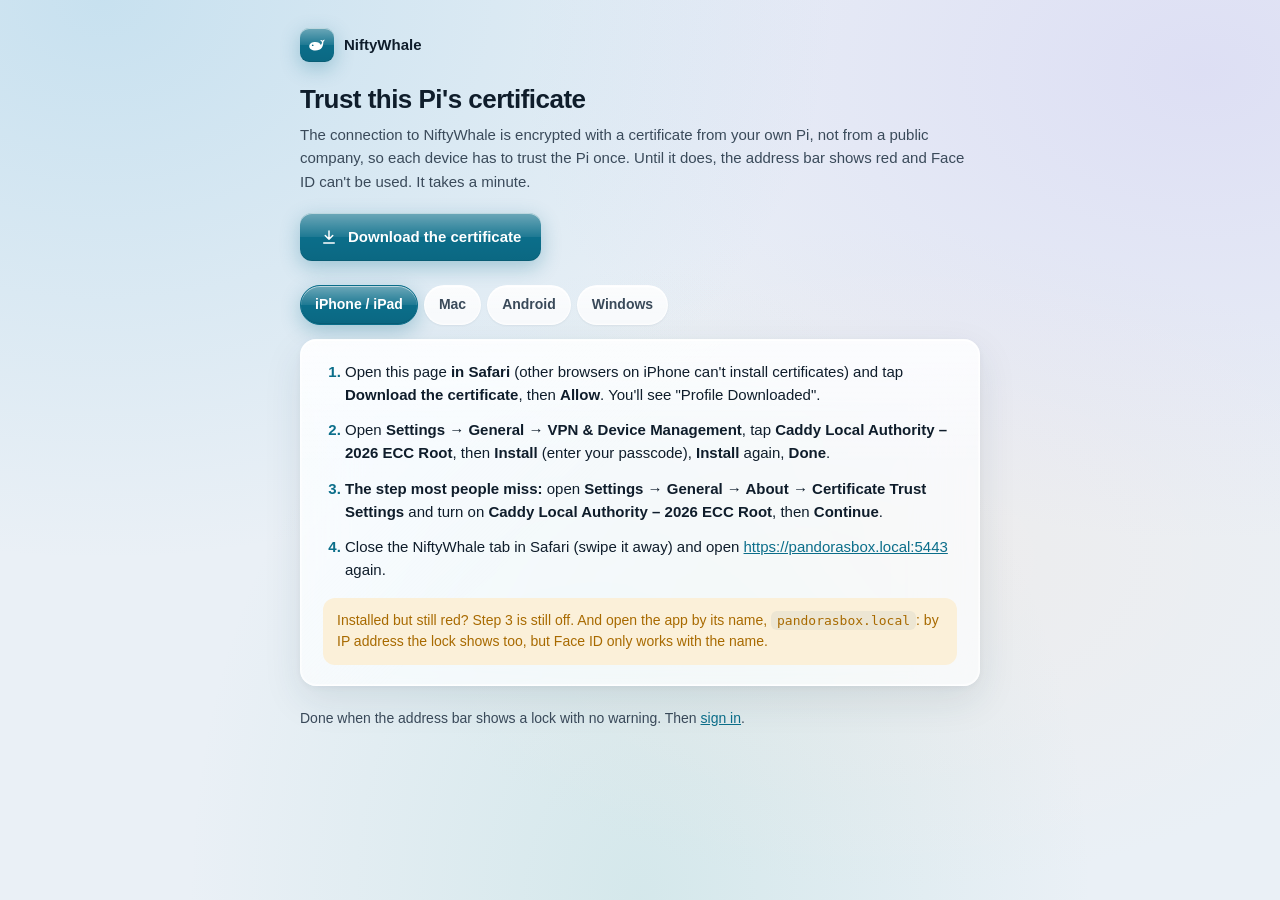
<file: templates/trust.html>
<!DOCTYPE html>
<html lang="en">
<head>
<meta charset="UTF-8">
<meta name="viewport" content="width=device-width, initial-scale=1, viewport-fit=cover">
<meta name="format-detection" content="telephone=no">
<meta name="theme-color" content="#eaf0f6" data-light="#eaf0f6" data-dark="#09131e">
<meta name="robots" content="noindex">
<title>Trust this Pi · NiftyWhale</title>
<link rel="icon" href="/static/favicon.svg" type="image/svg+xml">
<script src="/static/theme.js"></script>
<link rel="stylesheet" href="/static/theme.css">
<style>
    /* Colours: static/theme.css (both palettes, picked by static/theme.js). */
    :root { --font: -apple-system, BlinkMacSystemFont, "Segoe UI", Inter, Roboto, "Helvetica Neue", Arial, sans-serif;
            --mono: ui-monospace, "SF Mono", Menlo, Consolas, monospace; }
    * { box-sizing: border-box; margin: 0; padding: 0; }
    [hidden] { display: none !important; }
    html { -webkit-text-size-adjust: 100%; }
    body { font-family: var(--font); background: var(--plane); color: var(--ink); font-size: 15px; line-height: 1.55; -webkit-font-smoothing: antialiased;
           padding: calc(28px + env(safe-area-inset-top, 0px)) max(18px, env(safe-area-inset-right, 0px)) calc(40px + env(safe-area-inset-bottom, 0px)) max(18px, env(safe-area-inset-left, 0px)); }
    main { max-width: 680px; margin: 0 auto; }
    .logo { display: flex; align-items: center; gap: 10px; font-weight: 700; margin-bottom: 22px; }
    .logo span { width: 34px; height: 34px; border-radius: 9px; background: var(--accent); display: grid; place-items: center; }
    h1 { font-size: 26px; letter-spacing: -0.02em; line-height: 1.2; margin-bottom: 8px; }
    .lead { color: var(--ink-2); margin-bottom: 20px; }
    .dl { display: inline-flex; align-items: center; gap: 10px; height: 48px; padding: 0 20px; border-radius: 12px; background: var(--accent);
          color: var(--accent-ink); font-weight: 650; text-decoration: none; margin-bottom: 24px; }
    .tabs { display: flex; gap: 6px; flex-wrap: wrap; margin-bottom: 14px; }
    .tabs button { font: inherit; font-size: 14px; font-weight: 600; padding: 8px 14px; border-radius: 999px; border: 1px solid var(--line);
                   background: var(--surface); color: var(--ink-2); cursor: pointer; min-height: 38px; }
    .tabs button[aria-pressed="true"] { background: var(--accent); border-color: var(--accent); color: var(--accent-ink); }
    section { background: var(--surface); border: 1px solid var(--line); border-radius: 16px; padding: 20px 22px; }
    ol { padding-left: 22px; display: grid; gap: 12px; }
    li::marker { font-weight: 700; color: var(--accent); }
    b { color: var(--ink); }
    .path { font-weight: 600; color: var(--ink); }
    code, .mono { font-family: var(--mono); font-size: 13px; background: var(--sunk); padding: 2px 6px; border-radius: 6px; overflow-wrap: anywhere; }
    pre { font-family: var(--mono); font-size: 12.5px; background: var(--sunk); padding: 10px 12px; border-radius: 10px; overflow-x: auto; margin-top: 8px; }
    .note { margin-top: 16px; padding: 12px 14px; border-radius: 12px; background: var(--warn-soft); color: var(--warn); font-size: 14px; }
    .ok { margin-top: 22px; color: var(--ink-2); font-size: 14px; }
    a { color: var(--accent); }
</style>
</head>
<body>
<main>
    <div class="logo"><span><svg width="20" height="20" viewBox="0 0 24 24" fill="#fff" aria-hidden="true"><path fill-rule="evenodd" transform="translate(.4 .7) scale(.92)" d="M2.5 14C2.5 10.4 6.3 8.5 10.5 8.5c3.7 0 6.1 1.7 7.1 3.9.9-1.2 1.5-2.6 1.6-4.1L16.9 6.4c.6-.9 2.2-.8 3 .3.6-1 1.9-1.6 2.9-1.2l-1.9 2.9c-.2 3.2-.6 5.6-2 7.5-1.8 2.4-4.6 3.6-8.4 3.6-4.7 0-8-2-8-5.5z M8.1 12.6a1.1 1.1 0 1 0-2.2 0 1.1 1.1 0 1 0 2.2 0z"/></svg></span>NiftyWhale</div>
    <h1>Trust this Pi's certificate</h1>
    <p class="lead">The connection to NiftyWhale is encrypted with a certificate from your own Pi, not from a public company, so each
        device has to trust the Pi once. Until it does, the address bar shows red and Face ID can't be used. It takes a minute.</p>
    <a class="dl" href="/niftywhale-root-ca.crt" download="niftywhale-root-ca.crt">
        <svg width="18" height="18" viewBox="0 0 24 24" fill="none" stroke="currentColor" stroke-width="2" stroke-linecap="round" stroke-linejoin="round" aria-hidden="true"><path d="M12 4v11M7 10l5 5 5-5M5 20h14"/></svg>
        Download the certificate</a>

    <div class="tabs" role="group" aria-label="Your device">
        <button type="button" data-os="ios">iPhone / iPad</button><button type="button" data-os="mac">Mac</button>
        <button type="button" data-os="android">Android</button><button type="button" data-os="win">Windows</button>
    </div>

    <section data-for="ios"><ol>
        <li>Open this page <b>in Safari</b> (other browsers on iPhone can't install certificates) and tap <b>Download the certificate</b>, then <b>Allow</b>. You'll see "Profile Downloaded".</li>
        <li>Open <span class="path">Settings → General → VPN &amp; Device Management</span>, tap <b>Caddy Local Authority – 2026 ECC Root</b>, then <b>Install</b> (enter your passcode), <b>Install</b> again, <b>Done</b>.</li>
        <li><b>The step most people miss:</b> open <span class="path">Settings → General → About → Certificate Trust Settings</span> and turn on
            <b>Caddy Local Authority – 2026 ECC Root</b>, then <b>Continue</b>.</li>
        <li>Close the NiftyWhale tab in Safari (swipe it away) and open <a href="https://pandorasbox.local:5443">https://pandorasbox.local:5443</a> again.</li>
    </ol>
    <p class="note">Installed but still red? Step 3 is still off. And open the app by its name, <code>pandorasbox.local</code>: by IP address the lock shows too, but Face ID only works with the name.</p></section>

    <section data-for="mac" hidden><ol>
        <li>Click <b>Download the certificate</b> and open the downloaded file. <b>Keychain Access</b> opens and adds it to the <b>login</b> keychain.</li>
        <li>In Keychain Access, find <b>Caddy Local Authority – 2026 ECC Root</b> (search for "Caddy") and double-click it.</li>
        <li><b>The step most people miss:</b> open <b>Trust</b>, set <b>When using this certificate</b> to <b>Always Trust</b>, close the window and enter your Mac password.</li>
        <li>Quit the browser completely (<b>⌘Q</b>) and open <a href="https://pandorasbox.local:5443">https://pandorasbox.local:5443</a> again.</li>
    </ol>
    <p class="note">Firefox keeps its own list: <span class="path">Settings → Privacy &amp; Security → Certificates → View Certificates → Authorities → Import</span>, choose the file and tick <b>Trust this CA to identify websites</b>.</p>
    <p class="ok">Or in Terminal, in one go:</p>
    <pre>sudo security add-trusted-cert -d -r trustRoot -k /Library/Keychains/System.keychain ~/Downloads/niftywhale-root-ca.crt</pre></section>

    <section data-for="android" hidden><ol>
        <li>Download the certificate.</li>
        <li><span class="path">Settings → Security &amp; privacy → More security settings → Encryption &amp; credentials → Install a certificate → CA certificate</span>, then <b>Install anyway</b> and pick the file.</li>
        <li>Reopen <a href="https://pandorasbox.local:5443">https://pandorasbox.local:5443</a>. If <code>.local</code> names don't open on your Android, use <code>https://192.168.1.50:5443</code>.</li>
    </ol></section>

    <section data-for="win" hidden><ol>
        <li>Download the certificate and double-click it, then <b>Install Certificate…</b>.</li>
        <li>Choose <b>Local Machine</b>, then <b>Place all certificates in the following store → Trusted Root Certification Authorities</b>, <b>Next</b>, <b>Finish</b>.</li>
        <li>Restart the browser and open <a href="https://pandorasbox.local:5443">https://pandorasbox.local:5443</a>.</li>
    </ol></section>

    <p class="ok">Done when the address bar shows a lock with no warning. Then <a href="/login">sign in</a>.</p>
</main>
<script>
(function () {
    const ua = navigator.userAgent, touchMac = /Macintosh/.test(ua) && navigator.maxTouchPoints > 1;
    const os = /iPhone|iPad|iPod/.test(ua) || touchMac ? 'ios' : /Macintosh/.test(ua) ? 'mac' : /Android/.test(ua) ? 'android' : /Windows/.test(ua) ? 'win' : 'ios';
    const show = (k) => {
        document.querySelectorAll('[data-os]').forEach((b) => b.setAttribute('aria-pressed', String(b.dataset.os === k)));
        document.querySelectorAll('[data-for]').forEach((s) => { s.hidden = s.dataset.for !== k; });
    };
    document.querySelectorAll('[data-os]').forEach((b) => b.addEventListener('click', () => show(b.dataset.os)));
    show(os);
})();
</script>
</body>
</html>
</file>
<file: static/theme.css>
/* NiftyWhale's palette and its two styles: the one place colours are defined. static/theme.js sets, before the
   page paints, <html data-theme> (Light, Dark, or System: the device's setting) and <html data-style>:
     glass    (the default) translucent panels with blur, specular edges and glossy controls over a tinted plane;
     classic  solid flat surfaces, square corners, no gradients, blur or shadows; the same layout.
   Every page builds on these tokens. Sizes and fonts stay with each page; the styles set the corner radii. */
:root {
    color-scheme: light;
    --plane: #eaf0f6;
    --surface: #f8fafc;              /* solid: charts, sticky headers and menus paint with it */
    --glass: rgba(255, 255, 255, 0.68);   /* the glass panels below: about --surface over --plane */
    --sunk: rgba(107, 133, 160, 0.10);
    --line: rgba(125, 149, 174, 0.20);
    --line-strong: rgba(127, 149, 173, 0.38);
    --ink: #0f1d2b;
    --ink-2: #3a4a5a;
    --ink-3: #6b7b8c;
    --accent: #0b6e8a;          /* deep sea teal: interactive chrome only */
    --accent-ink: #ffffff;
    --accent-soft: #e2f1f5;
    --good: #1a7f4b;  --good-soft: #e3f4ea;
    --warn: #a86a00;  --warn-soft: #fbf0d9;
    --bad: #b42318;   --bad-soft: #fbe4e2;
    --ob: rgba(11, 110, 138, 0.20);  --ob-line: rgba(11, 110, 138, 0.7);
    --fvg: rgba(214, 158, 46, 0.22); --fvg-line: rgba(176, 120, 20, 0.7);
    --up: #1a7f4b; --down: #c0392b;
    /* Gain / loss in charts (teal-green against orange-red): validated for colour-blind separation on this
       surface (deutan/protan ΔE 10.6), where the green / red of --good / --bad sits at the 6.0 floor. */
    --gain: #0b8a74; --loss: #d0532a;
    --vwap: #7c3aed; --bb: #64748b; --bb-fill: rgba(100, 116, 139, 0.08); --orb: rgba(37, 99, 235, 0.07); --orb-line: #2563eb;
    --shadow: 0 14px 38px rgba(33, 57, 82, 0.10), 0 2px 8px rgba(33, 57, 82, 0.05);
    /* Glass: the sheen across a panel's top, its specular top edge, the rim inside its border, its edge. */
    --sheen: rgba(255, 255, 255, 0.55); --spec: rgba(255, 255, 255, 0.95);
    --rim: rgba(255, 255, 255, 0.42); --rim-low: rgba(255, 255, 255, 0.20); --glass-edge: rgba(255, 255, 255, 0.70);
    --gloss: rgba(255, 255, 255, 0.40);   /* the highlight on a solid (accent) control */
    /* The glass style's backdrop: four soft glows over the plane (each palette sets its own). */
    --amb-1: rgba(120, 190, 224, 0.30); --amb-2: rgba(185, 174, 239, 0.26);
    --amb-3: rgba(255, 214, 186, 0.16); --amb-4: rgba(126, 199, 191, 0.20);
}
:root[data-theme="dark"] {
    color-scheme: dark;
    --plane: #09131e; --surface: #13202e; --glass: rgba(22, 36, 51, 0.76); --sunk: rgba(2, 8, 15, 0.26);
    --line: rgba(195, 220, 243, 0.12); --line-strong: rgba(195, 220, 243, 0.22);
    --ink: #e6edf3; --ink-2: #b6c3cf; --ink-3: #7d8e9e;
    --accent: #3fb5d4; --accent-ink: #04202a; --accent-soft: #11313d;
    --good: #4cc38a; --good-soft: #10301f;
    --warn: #e0a83a; --warn-soft: #33270c;
    --bad: #f0857a;  --bad-soft: #3a1714;
    --ob: rgba(63, 181, 212, 0.20); --ob-line: rgba(63, 181, 212, 0.75);
    --fvg: rgba(224, 168, 58, 0.20); --fvg-line: rgba(224, 168, 58, 0.75);
    --up: #4cc38a; --down: #f0857a;
    --gain: #2ea597; --loss: #dd6b3d;     /* validated on this surface: ΔE 12.8 under deutan (--good / --bad fail at 3.1) */
    --vwap: #b794f6; --bb: #94a3b8; --bb-fill: rgba(148, 163, 184, 0.09); --orb: rgba(96, 165, 250, 0.09); --orb-line: #60a5fa;
    --shadow: 0 18px 48px rgba(0, 0, 0, 0.30), 0 2px 10px rgba(0, 0, 0, 0.18);
    --sheen: rgba(255, 255, 255, 0.075); --spec: rgba(255, 255, 255, 0.20);
    --rim: rgba(255, 255, 255, 0.06); --rim-low: rgba(255, 255, 255, 0.03); --glass-edge: rgba(195, 220, 243, 0.16);
    --gloss: rgba(255, 255, 255, 0.30);
    --amb-1: rgba(31, 104, 139, 0.30); --amb-2: rgba(87, 62, 137, 0.26);
    --amb-3: rgba(120, 66, 40, 0.10); --amb-4: rgba(21, 111, 106, 0.18);
}

/* ------------------------------------------------------------------ glass (the default style)
   Panels of --glass over a tinted plane: blur and saturation behind, a sheen across the top, a specular top
   edge and a rim inside the border. Controls are capsules with the same highlights; solid (accent) controls
   carry a gloss. --surface stays solid for whatever paints on top of something else (chart canvases, sticky
   headers, menus). Only named panels get the glass: a bare section or article is often layout (the dashboard's
   blocks, the sign-in page's dark brand panel), so pages' own panels are listed (docs #doc, trust section[data-for]).
   The market's mood (index.html, applyMood) glows behind all of it in both styles. */
:root:not([data-style="classic"]) { --r-sm: 8px; --r-md: 11px; --r-lg: 18px; }
:root body {
    background:
        radial-gradient(ellipse at 8% 0%, var(--amb-1), transparent 44%),
        radial-gradient(ellipse at 94% 8%, var(--amb-2), transparent 40%),
        radial-gradient(ellipse at 70% 62%, var(--amb-3), transparent 42%),
        radial-gradient(ellipse at 50% 100%, var(--amb-4), transparent 50%),
        var(--plane);
    background-attachment: fixed;
}

/* The bars: glass, the mood's wash (the page's own background-image) left alone. */
:root .topbar,
:root .ticker {
    background-color: var(--glass);
    border-color: var(--glass-edge);
    box-shadow: 0 10px 30px rgba(38, 60, 84, 0.08), inset 0 1px 0 var(--spec), inset 0 -1px 0 var(--rim-low);
    -webkit-backdrop-filter: blur(30px) saturate(190%);
    backdrop-filter: blur(30px) saturate(190%);
}
:root .card,
:root #doc,
:root section[data-for],
:root .table-wrap,
:root .smf-card,
:root .box,
:root .fullchart,
:root .modal,
:root .ask,
:root .drawer,
:root .nb-panel,
:root .ch-pal,
:root .tm-menu,
:root .pane .card {
    background-color: var(--glass);
    background-image:
        linear-gradient(180deg, var(--sheen) 0, transparent 120px),
        linear-gradient(135deg, var(--rim) 0%, transparent 42%);
    border-color: var(--glass-edge);
    box-shadow: var(--shadow), inset 0 1px 0 var(--spec), inset 0 0 0 1px var(--rim), inset 0 -1px 1px var(--rim-low);
    -webkit-backdrop-filter: blur(30px) saturate(190%);
    backdrop-filter: blur(30px) saturate(190%);
}
:root .pane .card {
    border: 1px solid var(--glass-edge);
    border-radius: 26px;
    padding: 30px;
}

/* Capsule controls: a sheen and a specular edge on whatever colour the page gives them. */
:root .btn,
:root .back,
:root .tabs button,
:root .cbtn,
:root .ovl button,
:root .fchip,
:root .tchip,
:root .smp-chip,
:root .seg,
:root .modes,
:root .theme-seg {
    border-color: var(--glass-edge);
    background-image: linear-gradient(180deg, var(--sheen), transparent 70%);
    box-shadow: 0 1px 2px rgba(15, 29, 43, 0.06), inset 0 1px 0 var(--spec), inset 0 -1px 0 var(--rim-low);
    -webkit-backdrop-filter: blur(16px) saturate(170%);
    backdrop-filter: blur(16px) saturate(170%);
}
:root .btn:hover:not(:disabled),
:root .fchip:hover:not(:disabled),
:root .tchip:hover { background-image: linear-gradient(180deg, var(--spec), var(--sheen) 60%, transparent); }
/* Solid controls (accent, danger): a gloss over the top half and a glow in their own colour. */
:root .btn-primary,
:root .btn-danger,
:root .dl,
:root .brand-mark,
:root .logo span,
:root .mode-thumb,
:root .seg button[aria-pressed="true"],
:root .tabs button[aria-pressed="true"] {
    background-image: linear-gradient(180deg, var(--gloss) 0%, rgba(255, 255, 255, 0.08) 50%, rgba(255, 255, 255, 0) 51%, rgba(0, 0, 0, 0.06) 100%);
    box-shadow: 0 6px 20px color-mix(in srgb, var(--accent) 30%, transparent), inset 0 1px 0 rgba(255, 255, 255, 0.55),
                inset 0 -1px 0 rgba(0, 0, 0, 0.10);
}
:root .btn-danger,
:root .btn-primary[data-role="stop"] { box-shadow: 0 6px 20px color-mix(in srgb, var(--bad) 30%, transparent), inset 0 1px 0 rgba(255, 255, 255, 0.5); }
:root input:not([type="checkbox"]):not([type="radio"]):not([type="range"]):not([type="color"]),
:root select,
:root textarea {
    border-color: var(--line-strong);
    background-color: var(--surface);
    box-shadow: inset 0 1px 2px rgba(15, 29, 43, 0.06);
}
:root .theme-seg button[aria-checked="true"] {
    background: color-mix(in srgb, var(--surface) 82%, white);
    background-image: linear-gradient(180deg, var(--spec), transparent 80%);
    box-shadow: 0 3px 10px rgba(35, 57, 80, 0.14), inset 0 1px 0 var(--spec);
}
:root[data-theme="dark"] .theme-seg button[aria-checked="true"] {
    background: color-mix(in srgb, var(--surface) 84%, white 10%);
    box-shadow: 0 3px 12px rgba(0, 0, 0, 0.30), inset 0 1px 0 var(--spec);
}
/* Phones and tablets: the sidebar slides in over the page as a sheet. Over the dimmed page a panel as clear as the
   desktop's turns grey, so the sheet is denser frosted glass with an edge highlight; its sticky header is the same
   glass (not a solid band); the page behind it blurs a little. */
@media (max-width: 960px) {
    :root:not([data-style="classic"]) .sidebar {
        background-color: color-mix(in srgb, var(--surface) 88%, transparent);
        background-image: linear-gradient(180deg, var(--sheen) 0, transparent 160px);
        border-color: var(--glass-edge);
        box-shadow: 18px 0 50px rgba(5, 12, 18, 0.28), inset -1px 0 0 var(--rim), inset 0 1px 0 var(--spec);
        -webkit-backdrop-filter: blur(34px) saturate(190%);
        backdrop-filter: blur(34px) saturate(190%);
    }
    :root:not([data-style="classic"]) .sb-bar {
        background: color-mix(in srgb, var(--surface) 72%, transparent);
        -webkit-backdrop-filter: blur(20px) saturate(180%);
        backdrop-filter: blur(20px) saturate(180%);
        margin: 0 -18px 2px; padding-left: 18px; padding-right: 18px;
    }
    :root:not([data-style="classic"]) .sb-scrim {
        background: rgba(5, 12, 18, 0.32);
        -webkit-backdrop-filter: blur(3px);
        backdrop-filter: blur(3px);
    }
    :root[data-style="classic"] .sidebar { border-radius: 0; box-shadow: 2px 0 10px rgba(0, 0, 0, 0.2); }
}

/* Desktop: the sidebar's sticky bar is clear over the card at rest, so the card's sheen runs unbroken behind
   "Controls"; once settings scroll under it, it frosts as the sheet's does. */
@media (min-width: 961px) and (min-height: 760px) {
    :root:not([data-style="classic"]) .sb-bar { background: transparent; transition: background-color .15s; }
    :root:not([data-style="classic"]) .sidebar[data-scrolled="1"] .sb-bar {
        background: color-mix(in srgb, var(--surface) 72%, transparent);
        -webkit-backdrop-filter: blur(20px) saturate(180%);
        backdrop-filter: blur(20px) saturate(180%);
    }
}

@supports not ((backdrop-filter: blur(1px)) or (-webkit-backdrop-filter: blur(1px))) {
    :root .topbar, :root .ticker, :root .card, :root #doc, :root section[data-for], :root .table-wrap, :root .smf-card,
    :root .box, :root .fullchart, :root .modal, :root .ask, :root .drawer, :root .nb-panel, :root .ch-pal, :root .tm-menu,
    :root .pane .card { background-color: var(--surface); }
}

/* ------------------------------------------------------------------ classic
   Everything above taken off: solid surfaces, plain borders, square corners, no gradients, blur, gloss or
   shadows, controls as plain boxes. The layout is the pages' own and stays. The mood stays too, quieter: the
   glows at the plane's edges and the wash and line on the top bar. NiftyWhale's own palette turns system grey;
   a chosen palette (theme.js) keeps its colours, flat. */
:root[data-style="classic"] { --glass: var(--surface); --shadow: none; --r-sm: 2px; --r-md: 3px; --r-lg: 4px; --r-pill: 3px; }
:root[data-style="classic"][data-palette="niftywhale"] {
    --plane: #ececec; --surface: #ffffff; --glass: #ffffff; --sunk: #f3f3f3;
    --line: #d4d4d4; --line-strong: #b4b4b4; --accent-soft: #e4eff2;
}
:root[data-style="classic"][data-palette="niftywhale"][data-theme="dark"] {
    --plane: #1c1c1e; --surface: #252527; --glass: #252527; --sunk: #2d2d30;
    --line: #3a3a3d; --line-strong: #55555a; --accent-soft: #15323b;
}
:root[data-style="classic"] body { background: var(--plane); }
:root[data-style="classic"] body::before { opacity: 0.6; animation: none; }
:root[data-style="classic"] .topbar,
:root[data-style="classic"] .ticker {
    background-color: var(--surface);
    border-color: var(--line);
    box-shadow: none;
    -webkit-backdrop-filter: none;
    backdrop-filter: none;
}
:root[data-style="classic"] .card,
:root[data-style="classic"] #doc,
:root[data-style="classic"] section[data-for],
:root[data-style="classic"] .table-wrap,
:root[data-style="classic"] .smf-card,
:root[data-style="classic"] .box,
:root[data-style="classic"] .fullchart,
:root[data-style="classic"] .modal,
:root[data-style="classic"] .ask,
:root[data-style="classic"] .drawer,
:root[data-style="classic"] .nb-panel,
:root[data-style="classic"] .ch-pal,
:root[data-style="classic"] .tm-menu,
:root[data-style="classic"] .pane .card,
:root[data-style="classic"] .btn,
:root[data-style="classic"] .back,
:root[data-style="classic"] .tabs button,
:root[data-style="classic"] .cbtn,
:root[data-style="classic"] .ovl button,
:root[data-style="classic"] .fchip,
:root[data-style="classic"] .tchip,
:root[data-style="classic"] .smp-chip,
:root[data-style="classic"] .seg,
:root[data-style="classic"] .modes,
:root[data-style="classic"] .theme-seg,
:root[data-style="classic"] .btn-primary,
:root[data-style="classic"] .btn-danger,
:root[data-style="classic"] .dl,
:root[data-style="classic"] .brand-mark,
:root[data-style="classic"] .logo span,
:root[data-style="classic"] .mode-thumb,
:root[data-style="classic"] .seg button[aria-pressed="true"],
:root[data-style="classic"] .tabs button[aria-pressed="true"],
:root[data-style="classic"] .theme-seg button[aria-checked="true"],
:root[data-style="classic"] input,
:root[data-style="classic"] select,
:root[data-style="classic"] textarea {
    background-image: none;
    box-shadow: none;
    -webkit-backdrop-filter: none;
    backdrop-filter: none;
}
:root[data-style="classic"] .card,
:root[data-style="classic"] #doc,
:root[data-style="classic"] section[data-for],
:root[data-style="classic"] .table-wrap,
:root[data-style="classic"] .smf-card,
:root[data-style="classic"] .box,
:root[data-style="classic"] .fullchart,
:root[data-style="classic"] .modal,
:root[data-style="classic"] .ask,
:root[data-style="classic"] .drawer,
:root[data-style="classic"] .nb-panel,
:root[data-style="classic"] .ch-pal,
:root[data-style="classic"] .tm-menu,
:root[data-style="classic"] .pane .card { background-color: var(--surface); border-color: var(--line-strong); }
/* Menus and windows that float keep one plain edge so they still read as above the page. */
:root[data-style="classic"] .modal,
:root[data-style="classic"] .ask,
:root[data-style="classic"] .drawer,
:root[data-style="classic"] .nb-panel,
:root[data-style="classic"] .tm-menu,
:root[data-style="classic"] .fullchart { box-shadow: 0 2px 8px rgba(0, 0, 0, 0.18); }
:root[data-style="classic"] .pane .card { border-radius: 4px; }
/* Pills and capsules become plain boxes (dots and round icon buttons stay round). */
:root[data-style="classic"] .pill, :root[data-style="classic"] .switch, :root[data-style="classic"] .tag,
:root[data-style="classic"] .fchip, :root[data-style="classic"] .tchip, :root[data-style="classic"] .pchip,
:root[data-style="classic"] .ctype, :root[data-style="classic"] .nsent, :root[data-style="classic"] .dread,
:root[data-style="classic"] .ntags span, :root[data-style="classic"] .gl-jump button, :root[data-style="classic"] .ac-tag,
:root[data-style="classic"] .diff span, :root[data-style="classic"] .ovl button, :root[data-style="classic"] .cmdk-chip,
:root[data-style="classic"] .mode-thumb, :root[data-style="classic"] .modes, :root[data-style="classic"] .modes button,
:root[data-style="classic"] .pf-sig, :root[data-style="classic"] .tc-chg span, :root[data-style="classic"] .smp-chip,
:root[data-style="classic"] .theme-seg, :root[data-style="classic"] .theme-seg button, :root[data-style="classic"] .tabs button,
:root[data-style="classic"] .dl, :root[data-style="classic"] .logo span, :root[data-style="classic"] .brand-mark { border-radius: 3px; }
:root[data-style="classic"] .switch::after { border-radius: 2px; }

/* ------------------------------------------------------------------ Terminal (a palette in theme.js)
   A phosphor screen: monospace everywhere (the palette sets --font), a faint glow on the text and the
   lines of a CRT over the plane. */
:root[data-palette="terminal"] body { text-shadow: 0 0 6px rgba(57, 255, 106, 0.22); letter-spacing: 0; }
:root[data-palette="terminal"] body::after {
    content: ""; position: fixed; inset: 0; z-index: 2147483000; pointer-events: none;
    background: repeating-linear-gradient(180deg, rgba(0, 0, 0, 0) 0, rgba(0, 0, 0, 0) 2px, rgba(0, 0, 0, 0.16) 3px);
}
:root[data-palette="terminal"] ::selection { background: #39ff6a; color: #001a08; text-shadow: none; }
:root[data-palette="terminal"] canvas, :root[data-palette="terminal"] svg { text-shadow: none; }
@media (prefers-reduced-transparency: reduce) { :root[data-palette="terminal"] body::after { display: none; } }

/* The theme manager (NWTheme.manager): mode, style, and a card for each palette. */
.tmgr { display: grid; gap: 12px; }
.tmgr-row { display: grid; grid-template-columns: 64px minmax(0, 1fr); align-items: center; gap: 12px; }
.tmgr-row .theme-seg { width: 100%; }
.tmgr-k { font-size: 11px; font-weight: 650; letter-spacing: .06em; text-transform: uppercase; color: var(--ink-3); }
.tmgr-grid { display: grid; grid-template-columns: repeat(auto-fill, minmax(150px, 1fr)); gap: 10px; }
.tmgr-card { display: grid; gap: 7px; padding: 6px; border: 1px solid var(--line); border-radius: var(--r-lg, 12px); background: var(--surface);
    color: var(--ink); font: inherit; text-align: left; cursor: pointer; }
.tmgr-card:hover { border-color: var(--line-strong); }
.tmgr-card[aria-checked="true"] { border-color: var(--accent); box-shadow: 0 0 0 2px var(--accent); }
.tmgr-card:focus-visible { outline: 2px solid var(--accent); outline-offset: 2px; }
.tmgr-prev { position: relative; display: block; height: 78px; border-radius: calc(var(--r-lg, 12px) - 4px); overflow: hidden; }
.tmgr-panel { position: absolute; left: 10px; top: 10px; right: 30px; bottom: 10px; border: 1px solid; border-radius: 6px; }
.tmgr-t { position: absolute; left: 8px; top: 8px; width: 46%; height: 5px; border-radius: 3px; }
.tmgr-t.s { top: 17px; width: 30%; opacity: .9; }
.tmgr-bars { position: absolute; left: 8px; right: 8px; bottom: 7px; height: 26px; display: flex; align-items: flex-end; gap: 4px; }
.tmgr-bars i { flex: 1; border-radius: 2px 2px 0 0; }
.tmgr-pill { position: absolute; right: 8px; top: 7px; width: 22px; height: 9px; border-radius: 5px; }
.tmgr-aa { position: absolute; right: 8px; bottom: 6px; font-size: 13px; font-weight: 700; }
.tmgr-name { display: grid; font-size: 13px; font-weight: 650; padding: 0 2px 2px; }
.tmgr-name small { font-size: 11.5px; font-weight: 500; color: var(--ink-3); line-height: 1.35; }
.tmgr-note { font-size: 12.5px; color: var(--ink-3); margin: 0; }
:root[data-style="classic"] .tmgr-card, :root[data-style="classic"] .tmgr-prev { border-radius: 3px; }

/* Scrollbars in the theme's colours on every page and in every palette: thin, the thumb a little stronger than
   the lines (rounded in Glass, square in Classic). Firefox and today's Chrome read scrollbar-color; Safari reads
   the ::-webkit-scrollbar rules. A bar a page hides (scrollbar-width: none) stays hidden. */
* { scrollbar-width: thin; scrollbar-color: var(--line-strong) transparent; }
::-webkit-scrollbar { width: 10px; height: 10px; }
::-webkit-scrollbar-track, ::-webkit-scrollbar-corner { background: transparent; }
::-webkit-scrollbar-thumb { background-color: var(--line-strong); border: 2px solid transparent; border-radius: 999px; background-clip: padding-box; }
::-webkit-scrollbar-thumb:hover { background-color: var(--ink-3); }
:root[data-style="classic"] ::-webkit-scrollbar-thumb { border-radius: 2px; }

/* The switch (NWTheme.control): three buttons in a pill, the chosen one raised. */
.theme-seg { display: inline-flex; gap: 2px; padding: 3px; border-radius: 999px; background: var(--sunk); border: 1px solid var(--line); }
.theme-seg button { display: inline-flex; align-items: center; justify-content: center; gap: 6px; border: 0; background: none;
    color: var(--ink-3); font: inherit; font-size: 12.5px; font-weight: 600; padding: 5px 11px; border-radius: 999px; cursor: pointer;
    min-height: 30px; flex: 1; white-space: nowrap; }
.theme-seg button:hover { color: var(--ink); }
.theme-seg button[aria-checked="true"] { background: var(--surface); color: var(--ink); box-shadow: 0 1px 3px rgba(0, 0, 0, 0.12); }
:root[data-theme="dark"] .theme-seg button[aria-checked="true"] { box-shadow: 0 0 0 1px var(--line-strong); }
.theme-seg button:focus-visible { outline: 2px solid var(--accent); outline-offset: 1px; }
.theme-seg.compact button { padding: 5px 8px; }
.theme-seg.vertical { flex-direction: column; border-radius: 12px; width: 100%; }
.theme-seg.vertical button { justify-content: flex-start; border-radius: 9px; padding: 8px 10px; }
@media (pointer: coarse) { .theme-seg button { min-height: 36px; } }

/* A switch of theme eases the colours for a moment (theme.js adds the class for ~0.3 s). */
:root.theme-fading, :root.theme-fading *, :root.theme-fading *::before, :root.theme-fading *::after {
    transition: background-color .25s ease, color .25s ease, border-color .25s ease, fill .25s ease, stroke .25s ease, box-shadow .25s ease !important;
}
</file>
